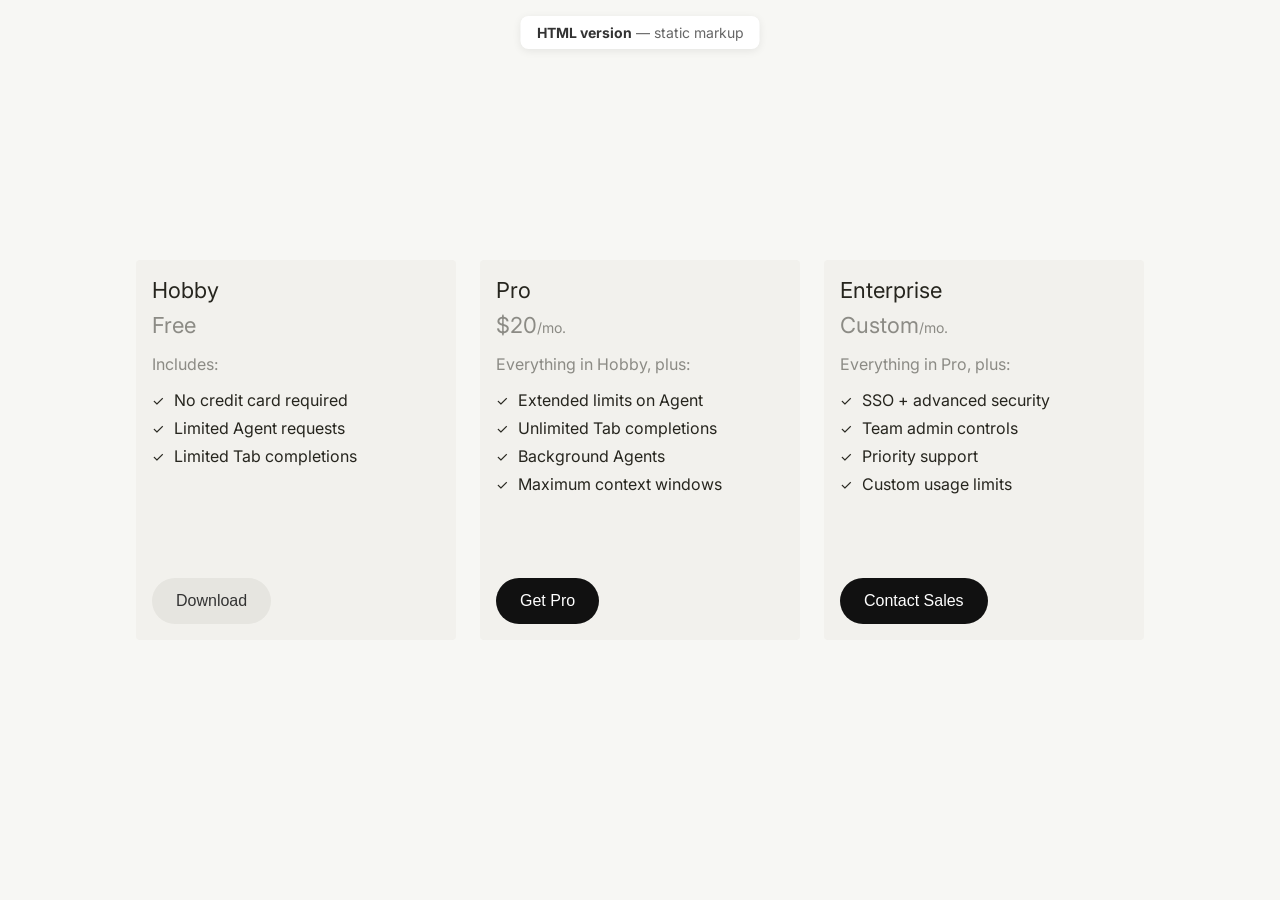
<file: index.html>
<!DOCTYPE html>
<html lang="en">
<head>
    <!--
      Document setup
      - Title shows in browser tab
      - Viewport keeps layout responsive on mobile
    -->
    <meta charset="UTF-8">
    <meta name="viewport" content="width=device-width, initial-scale=1.0">
    <title>Pricing Plans — HTML version</title>

    <!-- Typography: Inter from Google Fonts -->
    <link rel="preconnect" href="https://fonts.googleapis.com">
    <link rel="preconnect" href="https://fonts.gstatic.com" crossorigin>
    <link href="https://fonts.googleapis.com/css2?family=Inter:wght@400;500;600;700&display=swap" rel="stylesheet">

    <!-- Main stylesheet: all layout + component styles live in styles.css -->
    <link rel="stylesheet" href="styles.css">
</head>
<body>
    <!-- Top label (fixed): quick context for which version you’re viewing -->
    <p class="page-label"><strong>HTML version</strong> — static markup</p>

    <!-- Pricing cards layout container (controls spacing and row/stack behavior) -->
    <div class="cards-container">
        <!-- Card: Hobby (free tier) -->
        <div class="card">
            <!-- Card top: plan name, price, and feature list -->
            <div class="card-top">
                <h3 class="card-title">Hobby</h3>
                <p class="card-price">
                    <span class="card-price-amount">Free</span>
                </p>
                <!-- Card content: “Includes” label + bullet list -->
                <div class="card-content">
                    <p class="includes-text">Includes:</p>
                    <ul class="features-list">
                        <li>
                            <span class="checkmark">✓</span>
                            No credit card required
                        </li>
                        <li>
                            <span class="checkmark">✓</span>
                            Limited Agent requests
                        </li>
                        <li>
                            <span class="checkmark">✓</span>
                            Limited Tab completions
                        </li>
                    </ul>
                </div>
            </div>
            <!-- Primary action for this plan -->
            <button class="download-button secondary">Download</button>
        </div>

        <!-- Card: Pro (paid tier) -->
        <div class="card">
            <!-- Card top: plan name, price, and feature list -->
            <div class="card-top">
                <h3 class="card-title">Pro</h3>
                <p class="card-price">
                    <span class="card-price-amount">$20</span>
                    <span class="card-price-period">/mo.</span>
                </p>
                <!-- Card content: “Includes” label + bullet list -->
                <div class="card-content">
                    <p class="includes-text">Everything in Hobby, plus:</p>
                    <ul class="features-list">
                        <li>
                            <span class="checkmark">✓</span>
                            Extended limits on Agent
                        </li>
                        <li>
                            <span class="checkmark">✓</span>
                            Unlimited Tab completions
                        </li>
                        <li>
                            <span class="checkmark">✓</span>
                            Background Agents
                        </li>
                        <li>
                            <span class="checkmark">✓</span>
                            Maximum context windows
                        </li>
                    </ul>
                </div>
            </div>
            <!-- Primary action for this plan (primary variant styling in CSS) -->
            <button class="download-button primary">Get Pro</button>
        </div>

        <!-- Card: Enterprise (team/company tier) -->
        <div class="card">
            <!-- Card top: plan name, price, and feature list -->
            <div class="card-top">
                <h3 class="card-title">Enterprise</h3>
                <p class="card-price">
                    <span class="card-price-amount">Custom</span>
                    <span class="card-price-period">/mo.</span>
                </p>
                <!-- Card content: “Includes” label + bullet list -->
                <div class="card-content">
                    <p class="includes-text">Everything in Pro, plus:</p>
                    <ul class="features-list">
                        <li>
                            <span class="checkmark">✓</span>
                            SSO + advanced security
                        </li>
                        <li>
                            <span class="checkmark">✓</span>
                            Team admin controls
                        </li>
                        <li>
                            <span class="checkmark">✓</span>
                            Priority support
                        </li>
                        <li>
                            <span class="checkmark">✓</span>
                            Custom usage limits
                        </li>
                    </ul>
                </div>
            </div>
            <!-- Primary action for this plan -->
            <button class="download-button primary">Contact Sales</button>
        </div>
    </div>
</body>
</html>
</file>
<file: styles.css>
/* ==========================================================================
   Base reset
   - Keeps spacing predictable across browsers
   ========================================================================== */
* {
    margin: 0;
    padding: 0;
    box-sizing: border-box;
}

/* ==========================================================================
   Page layout + global typography
   - Background color is the overall page tone
   - Centered layout to showcase the cards
   ========================================================================== */
body {
    font-family: 'Inter', -apple-system, BlinkMacSystemFont, 'Segoe UI', Roboto, sans-serif;
    background-color: #f7f7f4;
    display: flex;
    justify-content: center;
    align-items: center;
    min-height: 100vh;
    padding: 20px;
}

/* ==========================================================================
   Cards layout (container)
   - Controls the row layout, spacing, and wrapping behavior
   ========================================================================== */
.cards-container {
    display: flex;
    flex-direction: row;
    gap: 24px;
    flex-wrap: nowrap;
    justify-content: center;
    align-items: flex-start;
}

/* ==========================================================================
   Card surface
   - Background, padding, radius, and fixed width
   ========================================================================== */
.card {
    display: flex;
    flex-direction: column;
    min-height: 380px;
    background-color: #f2f1ed;
    border-radius: 4px;
    padding: 16px;
    width: 320px;
    flex-shrink: 0;
}

/* Card internal stacking (top content above the CTA button) */
.card-top {
    display: flex;
    flex-direction: column;
}

/* Plan name styling */
.card-title {
    font-size: 22px;
    line-height: 28px;
    font-weight: 400;
    color: #26251e;
    margin-bottom: 8px;
}

/* Price row (amount + optional period) */
.card-price {
    font-size: 20px;
    color: rgba(38, 37, 30, 0.5);
    display: inline-flex;
    align-items: baseline;
}

/* Price emphasis (e.g. “Free”, “$20”) */
.card-price-amount {
    font-size: 22px;
    font-weight: 400;
    color: rgba(38, 37, 30, 0.5);
}

/* Price suffix (e.g. “/mo.”) */
.card-price-period {
    font-size: 14px;
    color: rgba(38, 37, 30, 0.5);
}

/* Feature list spacing block */
.card-content {
    margin-bottom: 32px;
}

/* “Includes:” label text */
.includes-text {
    font-size: 16px;
    color: rgba(38, 37, 30, 0.5);
    margin: 16px 0px;
}

/* Feature list: remove default bullets for custom checkmark layout */
.features-list {
    list-style: none;
    padding: 0;
}

/* Feature item row (checkmark + text) */
.features-list li {
    display: flex;
    align-items: center;
    margin-bottom: 8px;
    font-size: 16px;
    color: #26251e;
}

/* Checkmark glyph (visual accent for each feature) */
.checkmark {
    color: #26251e;
    font-size: 14px;
    margin-right: 10px;
    font-weight: 400;
}

/* ==========================================================================
   Button component (CTA)
   - Base style shared across variants
   - “margin-top: auto” anchors CTA to the bottom of the card
   ========================================================================== */
.download-button {
    margin-top: auto;
    width: fit-content;
    background-color: #e6e5e0;
    border: none;
    border-radius: 999px;
    padding: 14px 24px;
    font-size: 16px;
    font-weight: 500;
    color: #333;
    cursor: pointer;
    transition: background-color 0.2s ease;
}

/* Hover/active feedback for the default button variant */
.download-button:hover {
    background-color: #D8D6CE;
}

.download-button:active {
    background-color: #D8D6CE;
}

/* Primary button variant (used for the “Get Pro” CTA) */
.download-button.primary {
    background-color: #111;
    color: #fff;
}

.download-button.primary:hover {
    background-color: #333;
}

.download-button.primary:active {
    background-color: #333;
}   

/* Secondary button variant (used for the “Start for Free” CTA) */
.download-button.tertiary {
    background-color: transparent;
    color: #333;
    border: 1px solid #C7C6C1;
}

.download-button.tertiary:hover {
    background-color: #e2e0d7;
}

.download-button.tertiary:active {
    background-color: #e2e0d7;    ;
}
/* ==========================================================================
   Fixed page label (debug/variant indicator)
   - Stays pinned to the top so it’s always visible
   ========================================================================== */
.page-label {
    position: fixed;
    top: 16px;
    left: 50%;
    transform: translateX(-50%);
    font-size: 14px;
    color: #666;
    background: #fff;
    padding: 8px 16px;
    border-radius: 8px;
    box-shadow: 0 2px 8px rgba(0,0,0,0.08);
}

/* Emphasis inside the label */
.page-label strong {
    color: #333;
}
</file>
